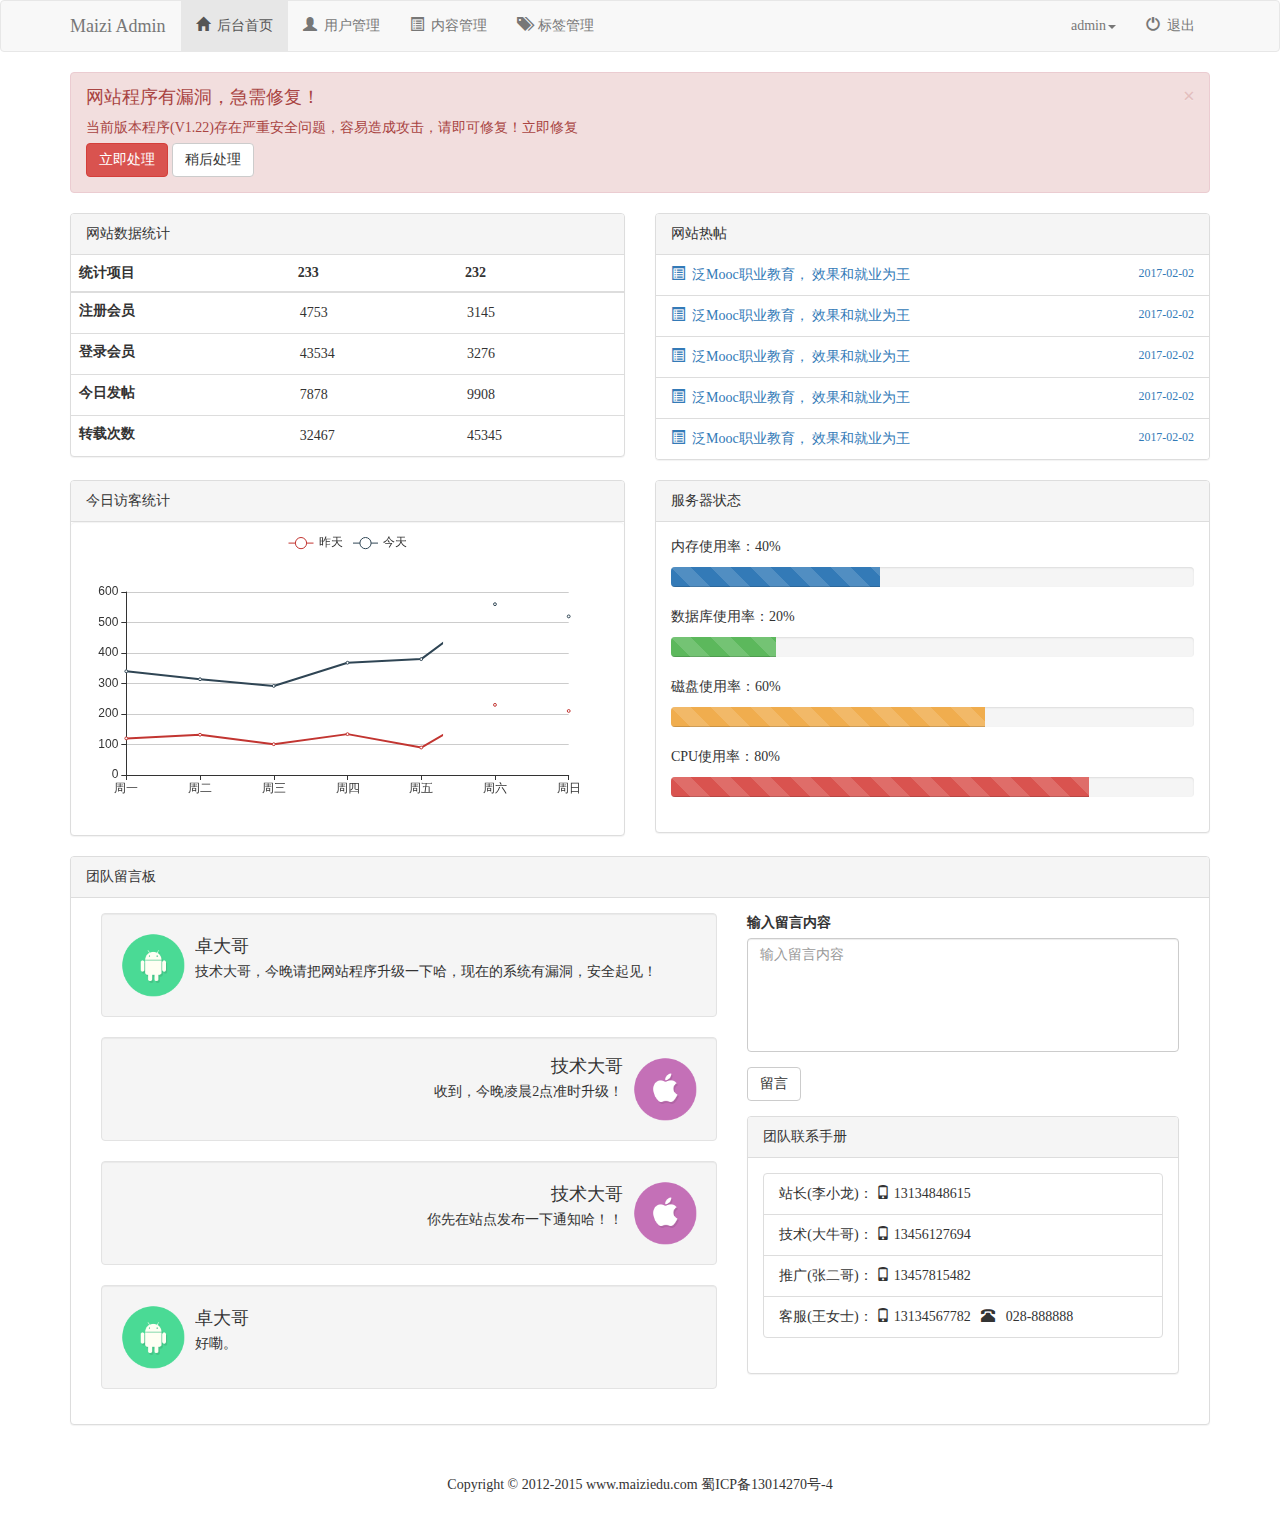
<file: index.html>
<!doctype html>
<html>

	<head>
		<meta charset="UTF-8">
		<title></title>
		<meta name="viewport" content="width=device-width,initial-scale=1,minimum-scale=1,maximum-scale=1,user-scalable=no" />
		<link rel="stylesheet" type="text/css" href="bootstrapt/css/bootstrap.min.css" />
		<link rel="stylesheet" type="text/css" href="css/style.css" />
	</head>

	<body>
		<nav class="navbar navbar-default">
			<div class="container">
				<!-- Brand and toggle get grouped for better mobile display -->
				<div class="navbar-header">
					<button type="button" class="navbar-toggle collapsed" data-toggle="collapse" data-target="#bs-example-navbar-collapse-1" aria-expanded="false">
				        <span class="sr-only">Toggle navigation</span>
				        <span class="icon-bar"></span>
				        <span class="icon-bar"></span>
				        <span class="icon-bar"></span>
			        </button>
					<a class="navbar-brand" href="#">Maizi Admin</a>
				</div>

				<!-- Collect the nav links, forms, and other content for toggling -->
				<div class="collapse navbar-collapse" id="bs-example-navbar-collapse-1">
					<ul class="nav navbar-nav">
						<li class="active">
							<a href="index.html"><span class="glyphicon glyphicon-home"></span> &nbsp;后台首页</a>
						</li>
						<li>
							<a href="user_list.html"><span class="glyphicon glyphicon-user"></span> &nbsp;用户管理</a>
						</li>
						<li>
							<a href="content.html"><span class="glyphicon glyphicon-list-alt"></span> &nbsp;内容管理</a>
						</li>
						<li>
							<a href="tag.html"><span class="glyphicon glyphicon-tags"></span> &nbsp;标签管理</a>
						</li>
					</ul>
					<ul class="nav navbar-nav navbar-right">
						<li class="dropdown">
							<a href="#" class="dropdown-toggle" data-toggle="dropdown" role="button" aria-haspopup="true" aria-expanded="false">admin<span class="caret"></span></a>
							<ul class="dropdown-menu">
								<li>
									<a href="#"><span class="glyphicon glyphicon-screenshot"></span> &nbsp;前台首页</a>
								</li>
								<li>
									<a href="#"><span class="glyphicon glyphicon-user"></span> &nbsp;个人主页</a>
								</li>
								<li>
									<a href="#"><span class="glyphicon glyphicon-cog"></span> &nbsp;个人设置</a>
								</li>
								<li>
									<a href="#"><span class="glyphicon glyphicon-heart"></span> &nbsp;我的收藏</a>
								</li>
								<li role="separator" class="divider"></li>
								<li>
									<a href="#"><span class="glyphicon glyphicon-credit-card"></span> &nbsp;账户中心</a>
								</li>
							</ul>
						</li>
						<li>
							<a href="#"><span class="glyphicon glyphicon-off"></span>  &nbsp;退出</a>
						</li>
					</ul>
				</div>
				<!-- /.navbar-collapse -->
			</div>
			<!-- /.container-fluid -->
		</nav>
		<div class="container">
			<div class="row">
				<div class="col-md-12">
					<div class="alert alert-danger alert-dismissible fade in" role="alert">
				      <button type="button" class="close" data-dismiss="alert" aria-label="Close"><span aria-hidden="true">×</span></button>
				      <h4>网站程序有漏洞，急需修复！</h4>
				      <p>当前版本程序(V1.22)存在严重安全问题，容易造成攻击，请即可修复！立即修复 </p>
				      <p>
				        <button type="button" class="btn btn-danger">立即处理</button>
				        <button type="button" class="btn btn-default" data-dismiss="alert">稍后处理</button>
				      </p>
				    </div>
				</div>
				<div class="col-md-6">
					<div class="panel panel-default">
					  <div class="panel-heading">网站数据统计</div>					  
					    <table class="table table-hover">
					    	<thead>
						    	<tr>
	 								<th>统计项目</th>
	 								<th>233</th>
	 								<th>232</th>
	 							</tr>
					    	</thead>
 							<tbidy>
 								<tr>
	 								<th>注册会员</th>
	 								<td>4753</td>
	 								<td>3145</td>
	 							</tr>
	 							<tr>
	 								<th>登录会员</th>
	 								<td>43534</td>
	 								<td>3276</td>
	 							</tr>
	 							<tr>
	 								<th>今日发帖</th>
	 								<td>7878</td>
	 								<td>9908</td>
	 							</tr>
	 							<tr>
	 								<th>转载次数</th>
	 								<td>32467</td>
	 								<td>45345</td>
	 							</tr>
 							</tbidy>
						</table>
					 </div>
				</div>
				<div class="col-md-6">
					<div class="panel panel-default">
					  <div class="panel-heading">网站热帖</div>
					  <ul class="list-group">
						  <li class="list-group-item"><a href="#"><span class="glyphicon glyphicon-list-alt"></span>&nbsp;&nbsp;泛Mooc职业教育， 效果和就业为王<small class="pull-right">2017-02-02</small></a></li>
						  <li class="list-group-item"><a href="#"><span class="glyphicon glyphicon-list-alt"></span>&nbsp;&nbsp;泛Mooc职业教育， 效果和就业为王<small class="pull-right">2017-02-02</small></a></li>
						  <li class="list-group-item"><a href="#"><span class="glyphicon glyphicon-list-alt"></span>&nbsp;&nbsp;泛Mooc职业教育， 效果和就业为王<small class="pull-right">2017-02-02</small></a></li>
						  <li class="list-group-item"><a href="#"><span class="glyphicon glyphicon-list-alt"></span>&nbsp;&nbsp;泛Mooc职业教育， 效果和就业为王<small class="pull-right">2017-02-02</small></a></li>
						  <li class="list-group-item"><a href="#"><span class="glyphicon glyphicon-list-alt"></span>&nbsp;&nbsp;泛Mooc职业教育， 效果和就业为王<small class="pull-right">2017-02-02</small></a></li>
					  </ul>
					</div>
				</div>
				<div class="col-md-6 ">
					<div class="panel panel-default">
					  <div class="panel-heading">今日访客统计</div>
					   		 <div id="main" class="main" _echarts_instance_="1494675642074" style="-webkit-tap-highlight-color: transparent; -webkit-user-select: none; cursor: default; background-color: rgba(0, 0, 0, 0);">
                	        </div>
					</div>
               </div> 
               <div class="col-md-6">
					<div class="panel panel-default">
					  <div class="panel-heading">服务器状态</div>
					  <div class="panel-body">
					  	<p>内存使用率：40%</p>
					   <div class="progress">
						  <div class="progress-bar progress-bar-striped active" role="progressbar" aria-valuenow="45" aria-valuemin="0" aria-valuemax="100" style="width: 40%">
						  </div>
						</div>
						<p>数据库使用率：20%</p>
						<div class="progress">
						  <div class="progress-bar progress-bar-success progress-bar-striped active" role="progressbar" aria-valuenow="40" aria-valuemin="0" aria-valuemax="100" style="width: 20%">
						  </div>
						</div>
						<p>磁盘使用率：60%</p>
						<div class="progress">
						  <div class="progress-bar progress-bar-warning progress-bar-striped active" role="progressbar" aria-valuenow="40" aria-valuemin="0" aria-valuemax="100" style="width: 60%">
						  </div>
						</div>
						<p>CPU使用率：80%</p>
						<div class="progress">
						  <div class="progress-bar progress-bar-danger progress-bar-striped active" role="progressbar" aria-valuenow="40" aria-valuemin="0" aria-valuemax="100" style="width: 80%">
						  </div>
						</div>
					  </div>
					</div>
				</div>
				<div class="col-md-12">
					<div class="panel panel-default">
					  <div class="panel-heading">团队留言板</div>
					  <div class="panel-body">
					    <div class="col-md-7">
							<div class="media well">
							  <div class="media-left media-middle">
							      <img class="media-object" src="img/a.png" alt="..." style="width:64px;height:64px">
							  </div>
							  <div class="media-body media-middle">
							    <h4 class="media-heading">卓大哥</h4>
							    <p>技术大哥，今晚请把网站程序升级一下哈，现在的系统有漏洞，安全起见！</p>
							  </div>
							</div>
							<div class="media well">
							  <div class="media-body  text-right">
							    <h4 class="media-heading">技术大哥</h4>
							    <p>收到，今晚凌晨2点准时升级！</p>
							  </div>
							  <div class="media-right media-middle media-middle">
							      <img class="media-object" src="img/i.png" alt="..." style="width:64px;height:64px">
							  </div>
							</div>
							<div class="media well">
							  <div class="media-body media-middle text-right">
							    <h4 class="media-heading">技术大哥</h4>
							    <p>你先在站点发布一下通知哈！！</p>
							  </div>
							  <div class="media-right media-middle ">
							      <img class="media-object" src="img/i.png" alt="..." style="width:64px;height:64px">
							  </div>
							</div>
							<div class="media well">
							  <div class="media-left media-middle">
							      <img class="media-object" src="img/a.png" alt="..." style="width:64px;height:64px">
							  </div>
							  <div class="media-body media-middle">
							    <h4 class="media-heading">卓大哥</h4>
							    <p>好嘞。</p>
							  </div>
							</div>
						</div>
						<div class="col-md-5">							
							<div class="form-group">
							  <label for="content">输入留言内容</label>
							  <textarea  rows=5 style="resize: none;" class="form-control" placeholder="输入留言内容" id="content"></textarea>
							  <button type="submit" class="btn btn-default" style="margin-top:15px">留言</button>
							</div>
							<div class="panel panel-default">
							  <div class="panel-heading">团队联系手册</div>
							  <div class="panel-body">
							    <ul class="list-group">
								  <li class="list-group-item">站长(李小龙)：  <span class="glyphicon glyphicon-phone"></span>  13134848615</li>
								  <li class="list-group-item">技术(大牛哥)：  <span class="glyphicon glyphicon-phone"></span>  13456127694</li>
								  <li class="list-group-item">推广(张二哥)：  <span class="glyphicon glyphicon-phone"></span>  13457815482</li>
								  <li class="list-group-item">客服(王女士)：  <span class="glyphicon glyphicon-phone"></span> 13134567782  &nbsp;   <span class="glyphicon glyphicon-phone-alt"></span>  &nbsp; 028-888888</li>
								</ul>
							  </div>
							</div>
							
						</div>					 
					</div>
				</div>	
				</div>
              </div>			
		</div>
		<footer>
			Copyright © 2012-2015 www.maiziedu.com 蜀ICP备13014270号-4
		</footer>
		<script src="bootstrapt/js/jquery-3.1.1.js" type="text/javascript" charset="utf-8"></script>
		<script src="bootstrapt/js/bootstrap.min.js" type="text/javascript" charset="utf-8"></script>
		<script src="bootstrapt/js/echarts.min.js" type="text/javascript" charset="utf-8"></script>
		<script src="js/main.js" type="text/javascript" charset="utf-8"></script>
	</body>

</html>
</file>
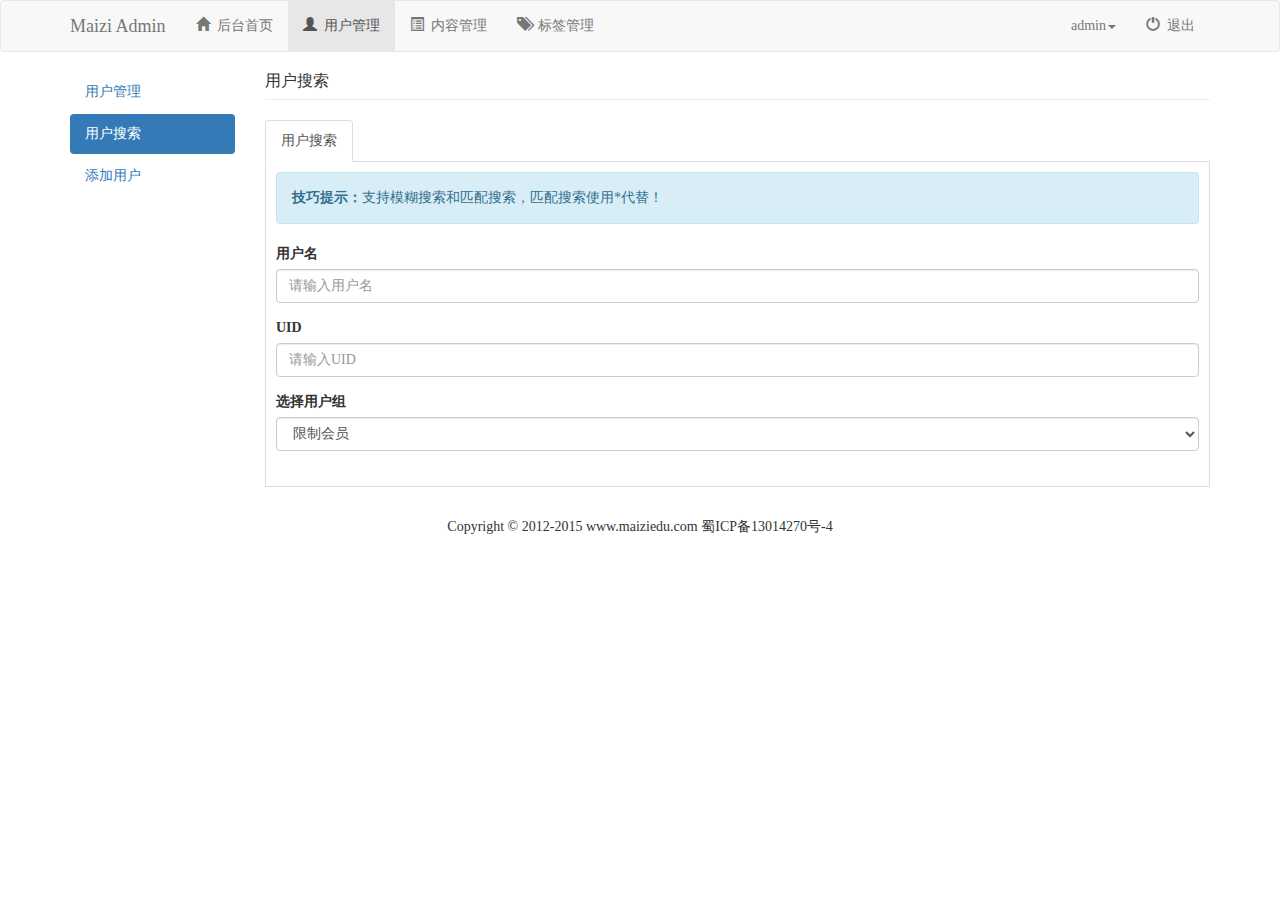
<file: user_search.html>
<!doctype html>
<html>
	<head>
		<meta charset="UTF-8">
		<title></title>
		<meta name="viewport" content="width=device-width,initial-scale=1,minimum-scale=1,maximum-scale=1,user-scalable=no" />
		<link rel="stylesheet" type="text/css" href="bootstrapt/css/bootstrap.min.css" />
		<link rel="stylesheet" type="text/css" href="css/style.css" />
	</head>

	<body>
		<nav class="navbar navbar-default">
			<div class="container">
				<!-- Brand and toggle get grouped for better mobile display -->
				<div class="navbar-header">
					<button type="button" class="navbar-toggle collapsed" data-toggle="collapse" data-target="#bs-example-navbar-collapse-1" aria-expanded="false">
				        <span class="sr-only">Toggle navigation</span>
				        <span class="icon-bar"></span>
				        <span class="icon-bar"></span>
				        <span class="icon-bar"></span>
			        </button>
					<a class="navbar-brand" href="#">Maizi Admin</a>
				</div>

				<!-- Collect the nav links, forms, and other content for toggling -->
				<div class="collapse navbar-collapse" id="bs-example-navbar-collapse-1">
					<ul class="nav navbar-nav">
						<li >
							<a href="index.html"><span class="glyphicon glyphicon-home"></span> &nbsp;后台首页</a>
						</li>
						<li class="active">
							<a href="user_list.html"><span class="glyphicon glyphicon-user"></span> &nbsp;用户管理</a>
						</li>
						<li>
							<a href="content.html"><span class="glyphicon glyphicon-list-alt"></span> &nbsp;内容管理</a>
						</li>
						<li>
							<a href="tag.html"><span class="glyphicon glyphicon-tags"></span> &nbsp;标签管理</a>
						</li>
					</ul>
					<ul class="nav navbar-nav navbar-right">
						<li class="dropdown">
							<a href="#" class="dropdown-toggle" data-toggle="dropdown" role="button" aria-haspopup="true" aria-expanded="false">admin<span class="caret"></span></a>
							<ul class="dropdown-menu">
								<li>
									<a href="#"><span class="glyphicon glyphicon-screenshot"></span> &nbsp;前台首页</a>
								</li>
								<li>
									<a href="#"><span class="glyphicon glyphicon-user"></span> &nbsp;个人主页</a>
								</li>
								<li>
									<a href="#"><span class="glyphicon glyphicon-cog"></span> &nbsp;个人设置</a>
								</li>
								<li>
									<a href="#"><span class="glyphicon glyphicon-heart"></span> &nbsp;我的收藏</a>
								</li>
								<li role="separator" class="divider"></li>
								<li>
									<a href="#"><span class="glyphicon glyphicon-credit-card"></span> &nbsp;账户中心</a>
								</li>
							</ul>
						</li>
						<li>
							<a href="#"><span class="glyphicon glyphicon-off"></span>  &nbsp;退出</a>
						</li>
					</ul>
				</div>
				<!-- /.navbar-collapse -->
			</div>
			<!-- /.container-fluid -->
		</nav>
		<div class="container">
			<div class="row">
				<div class="col-md-2">
					<ul class="nav nav-pills nav-stacked">
					  <li role="presentation" ><a href="user_list.html">用户管理</a></li>
					  <li role="presentation" class="active"><a href="#">用户搜索</a></li>
					  <li role="presentation"><a href="add_user.html" data-toggle="modal" data-target="#myModal">添加用户</a></li>
					</ul>
				</div>
				<div class="col-md-10">
					<div class="page-header">
					  <h1>用户搜索</h1>
					</div>
					<ul class="nav nav-tabs">
					  <li role="presentation" class="active"><a href="#">用户搜索</a></li>
					  <!--<li role="presentation"><a href="#">Profile</a></li>
					  <li role="presentation"><a href="#">Messages</a></li>-->
					</ul>
					<form action="" class="search-form">
						<div class="alert alert-info" role="alert">
							<strong>技巧提示：</strong>支持模糊搜索和匹配搜索，匹配搜索使用*代替！
						</div>
						  <div class="form-group">
						    <label for="user-name">用户名</label>
						    <input type="text" class="form-control" id="user-name" placeholder="请输入用户名">
						  </div>
						  <div class="form-group">
						  	<label for="uid">UID</label>
						  	<input type="text" class="form-control" id="uid"/ placeholder="请输入UID">
						  </div>
						  <div class="form-group">
						  	<label for="user-group">选择用户组</label>
						  	<select name="" id="user-group" class="form-control">
						  		<option value="">限制会员</option>
						  		<option value="">新手上路</option>
						  		<option value="">注册会员</option>
						  		<option value="">中级会员</option>
						  		<option value="">高级会员</option>
						  	</select>
						  </div>
					</form>
				</div>
			</div>
			<!-- Modal -->
			<div class="modal fade" id="myModal" tabindex="-1" role="dialog" aria-labelledby="myModalLabel">
			  <div class="modal-dialog" role="document">
			    <div class="modal-content">
			      <div class="modal-header">
			        <button type="button" class="close" data-dismiss="modal" aria-label="Close"><span aria-hidden="true">&times;</span></button>
			        <h4 class="modal-title" id="myModalLabel">添加用户</h4>
			      </div>
			      <div class="modal-body">
			        	<form action="" >
						
						  <div class="form-group">
						    <label for="user-name">用户名</label>
						    <input type="text" class="form-control" id="user-name" placeholder="请输入用户名">
						  </div>
						  <div class="form-group">
						  	<label for="password">密码</label>
						  	<input type="password" class="form-control" id="password"/ placeholder="请输入密码">
						  </div>
						   <div class="form-group">
						  	<label for="password2">确认密码</label>
						  	<input type="password" class="form-control" id="password2"/ placeholder="请输入确认密码">
						  </div>
						   <div class="form-group">
						  	<label for="mail">邮箱</label>
						  	<input type="email" class="form-control" id="mail"/ placeholder="请输入邮箱">
						  </div>
						  <div class="form-group">
						  	<label for="user-group">选择用户组</label>
						  	<select name="" id="user-group" class="form-control">
						  		<option value="">限制会员</option>
						  		<option value="">新手上路</option>
						  		<option value="">注册会员</option>
						  		<option value="">中级会员</option>
						  		<option value="">高级会员</option>
						  	</select>
						  </div>
					</form>
			      </div>
			      <div class="modal-footer">
			        <button type="button" class="btn btn-default" data-dismiss="modal">关闭</button>
			        <button type="button" class="btn btn-primary">添加</button>
			      </div>
			    </div>
			  </div>
			</div>
		</div>
		<footer>
			Copyright © 2012-2015 www.maiziedu.com 蜀ICP备13014270号-4
		</footer>
		<script src="bootstrapt/js/jquery-3.1.1.js" type="text/javascript" charset="utf-8"></script>
		<script src="bootstrapt/js/bootstrap.min.js" type="text/javascript" charset="utf-8"></script>
	</body>

</html>
</file>
<file: css/style.css>
body{
	font-family: "microsoft yahei";
}



footer{
	padding:30px 0;
	text-align: center;
}
.main {
	padding-top:10px;
    height: 313px;
    /* width: 778px !important; */
    overflow: hidden;
    -webkit-border-radius: 4px;
    -moz-border-radius: 4px;
    border-radius: 4px;
    -webkit-box-shadow: inset 0 1px 1px rgba(0, 0, 0, 0.05);
    -moz-box-shadow: inset 0 1px 1px rgba(0, 0, 0, 0.05);
    box-shadow: inset 0 1px 1px rgba(0, 0, 0, 0.05);
}
.table>tbody>tr>td{
	padding:10px;
}
.page-header{
	margin-top:0;
}
.page-header h1{
	margin:0;
	font-size:16px
}
.table-contain{
	border:1px solid #ddd;
	border-top:none;
	padding:10px 20px 0 20px;	
}
.search-form{
	border:1px solid #ddd;
	padding:10px 10px 20px 10px;
	border-top: none;
	
}
.tag .alert{
	margin-right:10px;
}
</file>
